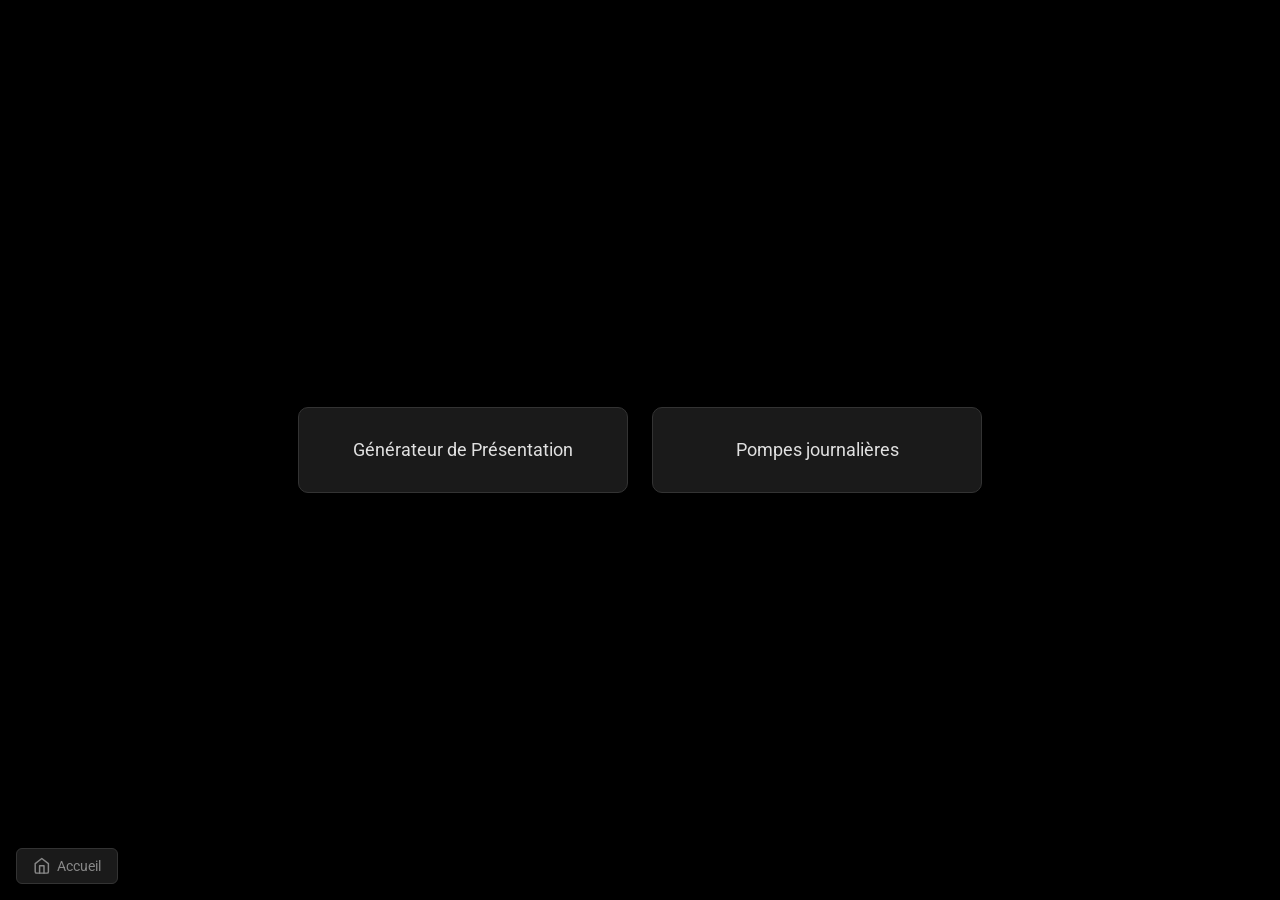
<file: index.html>
<!DOCTYPE html>
<html lang="fr">
<head>
  <meta charset="UTF-8">
  <meta name="viewport" content="width=device-width, initial-scale=1.0">
  <title>Archi-Lourd Accueil</title>
  <link rel="preconnect" href="https://fonts.googleapis.com">
  <link rel="preconnect" href="https://fonts.gstatic.com" crossorigin>
  <link href="https://fonts.googleapis.com/css2?family=Roboto:wght@400;600;700&display=swap" rel="stylesheet">
  <style>
    html, body {
      height: 100%;
      margin: 0;
      overflow: hidden;
      box-sizing: border-box;
    }
    .page-accueil {
      height: 100vh;
      min-height: 100%;
      box-sizing: border-box;
      background: #000;
      font-family: 'Roboto', sans-serif;
      display: flex;
      align-items: center;
      justify-content: center;
      padding: 2rem;
    }
    .cartes {
      display: flex;
      gap: 1.5rem;
      flex-wrap: wrap;
      justify-content: center;
      align-items: center;
    }
    .carte {
      display: block;
      width: 280px;
      max-width: 100%;
      padding: 2rem 1.5rem;
      background: #1a1a1a;
      border: 1px solid #333;
      border-radius: 10px;
      color: #e0e0e0;
      text-decoration: none;
      font-size: 1.1rem;
      text-align: center;
      transition: background 0.2s, border-color 0.2s;
    }
    .carte:hover {
      background: #252525;
      border-color: #555;
    }
    .btn-accueil {
      position: fixed;
      bottom: 1rem;
      left: 1rem;
      padding: 0.5rem 1rem;
      font-size: 0.9rem;
      color: #888;
      text-decoration: none;
      background: #1a1a1a;
      border: 1px solid #333;
      border-radius: 6px;
      z-index: 10;
      display: inline-flex;
      align-items: center;
      gap: 0.4rem;
    }
    .btn-accueil svg {
      width: 1.1rem;
      height: 1.1rem;
      flex-shrink: 0;
    }
    .btn-accueil:hover {
      color: #e0e0e0;
      background: #252525;
      border-color: #555;
    }
  </style>
</head>
<body class="page-accueil">
  <a href="index.html" class="btn-accueil" aria-label="Accueil">
    <svg xmlns="http://www.w3.org/2000/svg" viewBox="0 0 24 24" fill="none" stroke="currentColor" stroke-width="2" stroke-linecap="round" stroke-linejoin="round"><path d="M3 9l9-7 9 7v11a2 2 0 0 1-2 2H5a2 2 0 0 1-2-2z"/><polyline points="9 22 9 12 15 12 15 22"/></svg>
    <span>Accueil</span>
  </a>
  <div class="cartes">
    <a href="formulaire.html" class="carte">Générateur de Présentation</a>
    <a href="pompes.html" class="carte">Pompes journalières</a>
  </div>
</body>
</html>
</file>
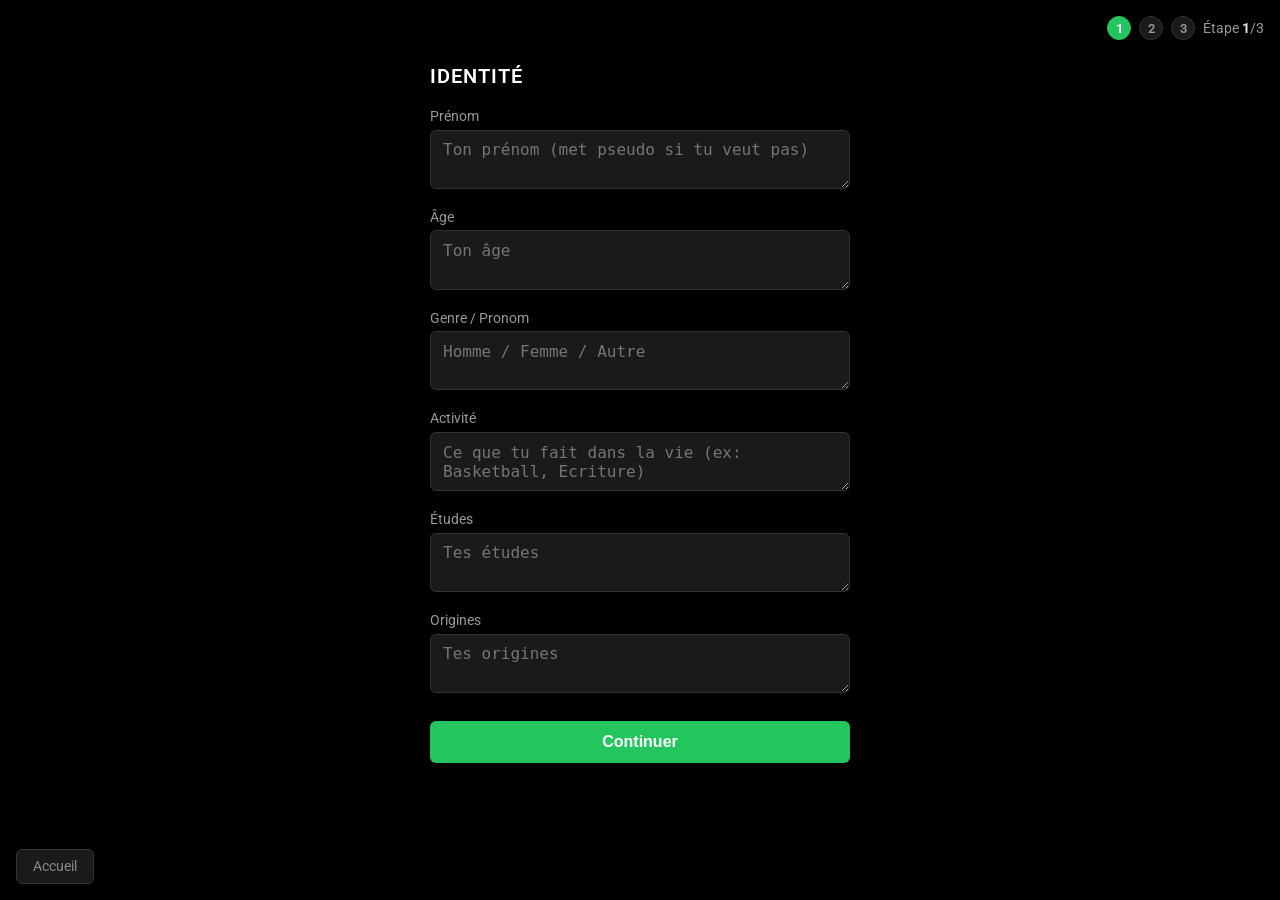
<file: formulaire.html>
<!DOCTYPE html>
<html lang="fr">
<head>
  <meta charset="UTF-8">
  <meta name="viewport" content="width=device-width, initial-scale=1.0">
  <title>Archi-Lourd Présentation</title>
  <link rel="preconnect" href="https://fonts.googleapis.com">
  <link rel="preconnect" href="https://fonts.gstatic.com" crossorigin>
  <link href="https://fonts.googleapis.com/css2?family=Roboto:wght@400;600;700&display=swap" rel="stylesheet">
  <link rel="stylesheet" href="formulaire.css">
</head>
<body>
  <div class="pastilles-etape" id="pastilles-etape" aria-hidden="true">
    <span class="pastille pastille-active" data-etape="1">1</span>
    <span class="pastille" data-etape="2">2</span>
    <span class="pastille" data-etape="3">3</span>
    <span class="pastilles-texte">Étape <strong id="etape-num">1</strong>/3</span>
  </div>
  <button type="button" class="btn-retour" id="btn-retour" title="Revenir à l'identité" aria-label="Revenir à l'identité">
    <svg class="btn-retour-fleche" xmlns="http://www.w3.org/2000/svg" width="20" height="20" viewBox="0 0 24 24" fill="none" stroke="currentColor" stroke-width="2" stroke-linecap="round" stroke-linejoin="round">
      <path d="M19 12H5M12 19l-7-7 7-7"/>
    </svg>
  </button>

  <div id="vue-identite" class="vue">
    <section class="identite">
      <h2>Identité</h2>
      <div class="champ">
        <label for="prenom">Prénom</label>
        <textarea id="prenom" name="prenom" placeholder="Ton prénom (met pseudo si tu veut pas)" rows="2"></textarea>
      </div>
      <div class="champ">
        <label for="age">Âge</label>
        <textarea id="age" name="age" placeholder="Ton âge" rows="2"></textarea>
      </div>
      <div class="champ">
        <label for="genre-pronom">Genre / Pronom</label>
        <textarea id="genre-pronom" name="genre_pronom" placeholder="Homme / Femme / Autre" rows="2"></textarea>
      </div>
      <div class="champ">
        <label for="activite">Activité</label>
        <textarea id="activite" name="activite" placeholder="Ce que tu fait dans la vie (ex: Basketball, Ecriture)" rows="2"></textarea>
      </div>
      <div class="champ">
        <label for="etudes">Études</label>
        <textarea id="etudes" name="etudes" placeholder="Tes études" rows="2"></textarea>
      </div>
      <div class="champ">
        <label for="origines">Origines</label>
        <textarea id="origines" name="origines" placeholder="Tes origines"></textarea>
      </div>
      <button type="button" class="btn-confirmer" data-vue="identite">Continuer</button>
    </section>
  </div>

  <div id="vue-personnalite" class="vue vue-cachee">
    <section class="personnalite">
      <h2>Personnalité</h2>
      <div class="champ">
        <label for="qualites">Qualités</label>
        <textarea id="qualites" name="qualites" placeholder="Tes qualités"></textarea>
      </div>
      <div class="champ">
        <label for="defauts">Défauts</label>
        <textarea id="defauts" name="defauts" placeholder="Tes défauts (soit honnête, dit tous)"></textarea>
      </div>
      <div class="champ">
        <label for="passions">Passions</label>
        <textarea id="passions" name="passions" placeholder="Tes passions (Pas un truc comme Voyager ou autre chose générique, une vraie passion)"></textarea>
      </div>
      <button type="button" class="btn-confirmer" data-vue="personnalite">Continuer</button>
    </section>
  </div>

  <div id="vue-objectifs" class="vue vue-cachee">
    <section class="objectifs">
      <h2>Objectifs</h2>
      <div class="champ">
        <label for="objectif-mois">Sur un mois</label>
        <textarea id="objectif-mois" name="objectif_mois" placeholder="Objectifs sur un mois"></textarea>
      </div>
      <div class="champ">
        <label for="objectif-an">Sur un an</label>
        <textarea id="objectif-an" name="objectif_an" placeholder="Objectifs sur un an"></textarea>
      </div>
      <div class="champ">
        <label for="objectif-vie">Dans la vie</label>
        <textarea id="objectif-vie" name="objectif_vie" placeholder="Objectifs dans la vie"></textarea>
      </div>
      <div class="champ">
        <label for="objectif-autres">Autres</label>
        <textarea id="objectif-autres" name="objectif_autres" placeholder="Autres objectifs"></textarea>
      </div>
      <button type="button" class="btn-confirmer" data-vue="objectifs">Confirmer</button>
    </section>
  </div>

  <div class="modal-overlay" id="modal-champ-vide" aria-hidden="true">
    <div class="modal-card">
      <p class="modal-card-texte">Une zone de texte n'a pas été remplie.</p>
      <p class="modal-card-question">Voulez-vous la remplir ou passer à la suite ?</p>
      <div class="modal-card-boutons">
        <button type="button" class="modal-btn modal-btn-reecrire" id="modal-btn-reecrire">Réécrire</button>
        <button type="button" class="modal-btn modal-btn-suite" id="modal-btn-suite">Passer à la suite</button>
      </div>
    </div>
  </div>

  <div id="vue-resultat" class="vue vue-cachee">
    <div class="resultat-contenu">
      <p class="resultat-invite">Cliquer sur le bloc ci-dessous pour copier le texte.</p>
      <label class="label-copier" id="label-copier" title="Cliquer pour copier"></label>
      <span class="label-copier-feedback" id="label-copier-feedback" aria-live="polite">Copié !</span>
    </div>
    <p class="message-discord">Si vous avez une idée pour améliorer le site, envoyez un DM à @thermonuclearxorgate sur Discord.</p>
  </div>

  <a href="index.html" class="btn-accueil">Accueil</a>
  <script src="formulaire.js"></script>
</body>
</html>
</file>
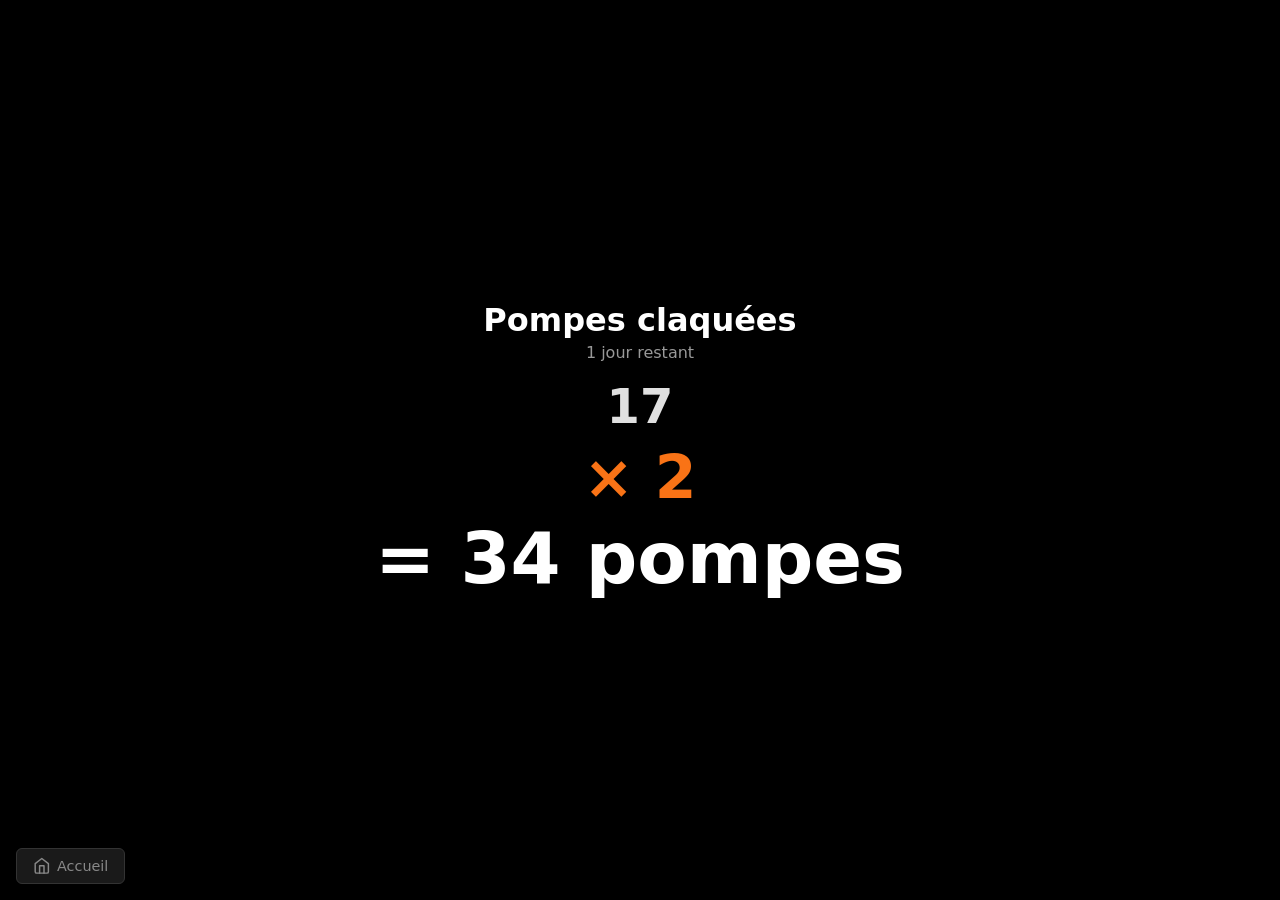
<file: pompes.html>
<!DOCTYPE html>
<html lang="fr">
<head>
  <meta charset="UTF-8">
  <meta name="viewport" content="width=device-width, initial-scale=1.0">
  <title>Archi-Lourd Pompes</title>
  <style>
    * { margin: 0; padding: 0; box-sizing: border-box; }
    html, body {
      min-height: 100%;
      background: #000;
      color: #e0e0e0;
      font-family: system-ui, sans-serif;
      display: flex;
      align-items: center;
      justify-content: center;
      padding: 2rem;
    }
    .pompes-contenu {
      text-align: center;
    }
    .pompes-variete {
      font-size: 2rem;
      font-weight: 600;
      color: #fff;
      margin-bottom: 0.25rem;
    }
    .pompes-jours-restants {
      font-size: 1rem;
      color: #999;
      margin-bottom: 1rem;
    }
    .pompes-nombre {
      font-size: 3rem;
      font-weight: 600;
      margin-bottom: 0.5rem;
    }
    .pompes-modificateur {
      font-size: 3.75rem;
      font-weight: 600;
    }
    .pompes-modificateur.x2 {
      color: #f97316;
    }
    .pompes-modificateur.x3 {
      color: #ef4444;
    }
    .pompes-modificateur.x10 {
      color: #fbbf24;
      animation: glitch 0.15s infinite;
    }
    .pompes-modificateur-valeur {
      font-size: 4.5rem;
      font-weight: 600;
      color: #fff;
      margin-top: 0.25rem;
    }
    @keyframes glitch {
      0% { transform: translate(0); text-shadow: 0 0 0 transparent; }
      20% { transform: translate(-2px, 2px); text-shadow: 2px 0 #ef4444, -2px 0 #22c55e; }
      40% { transform: translate(2px, -2px); text-shadow: -2px 0 #22c55e, 2px 0 #ef4444; }
      60% { transform: translate(-2px, -2px); text-shadow: 2px 2px #ef4444, -2px -2px #22c55e; }
      80% { transform: translate(2px, 2px); text-shadow: -2px 2px #22c55e, 2px -2px #ef4444; }
      100% { transform: translate(0); text-shadow: 0 0 0 transparent; }
    }

    .admin-overlay {
      display: none;
      position: fixed;
      inset: 0;
      z-index: 100;
      background: rgba(0, 0, 0, 0.85);
      align-items: center;
      justify-content: center;
      padding: 1rem;
    }
    .admin-overlay.visible {
      display: flex;
    }
    .admin-modal {
      background: #1a1a1a;
      border: 1px solid #333;
      border-radius: 10px;
      padding: 1.5rem;
      max-width: 360px;
      width: 100%;
    }
    .admin-modal h3 {
      color: #fff;
      margin-bottom: 1rem;
      font-size: 1.1rem;
    }
    .admin-champ {
      margin-bottom: 1rem;
    }
    .admin-champ label {
      display: block;
      font-size: 0.85rem;
      color: #999;
      margin-bottom: 0.35rem;
    }
    .admin-champ input,
    .admin-champ select {
      width: 100%;
      padding: 0.5rem 0.75rem;
      background: #252525;
      border: 1px solid #444;
      border-radius: 6px;
      color: #e0e0e0;
      font-size: 1rem;
    }
    .admin-boutons {
      display: flex;
      gap: 0.75rem;
      margin-top: 1.25rem;
    }
    .admin-boutons button {
      flex: 1;
      padding: 0.6rem 1rem;
      border-radius: 6px;
      font-size: 0.95rem;
      cursor: pointer;
      border: 1px solid #444;
      background: #252525;
      color: #e0e0e0;
    }
    .admin-boutons button:hover {
      background: #333;
    }
    .admin-boutons button.primary {
      background: #22c55e;
      border-color: #22c55e;
      color: #fff;
    }
    .admin-boutons button.primary:hover {
      background: #16a34a;
    }
    .btn-accueil {
      position: fixed;
      bottom: 1rem;
      left: 1rem;
      padding: 0.5rem 1rem;
      font-size: 0.9rem;
      color: #888;
      text-decoration: none;
      background: #1a1a1a;
      border: 1px solid #333;
      border-radius: 6px;
      z-index: 10;
      display: inline-flex;
      align-items: center;
      gap: 0.4rem;
    }
    .btn-accueil svg {
      width: 1.1rem;
      height: 1.1rem;
      flex-shrink: 0;
    }
    .btn-accueil:hover {
      color: #e0e0e0;
      background: #252525;
      border-color: #555;
    }
  </style>
</head>
<body>
  <a href="index.html" class="btn-accueil" aria-label="Accueil">
    <svg xmlns="http://www.w3.org/2000/svg" viewBox="0 0 24 24" fill="none" stroke="currentColor" stroke-width="2" stroke-linecap="round" stroke-linejoin="round"><path d="M3 9l9-7 9 7v11a2 2 0 0 1-2 2H5a2 2 0 0 1-2-2z"/><polyline points="9 22 9 12 15 12 15 22"/></svg>
    <span>Accueil</span>
  </a>
  <div class="admin-overlay" id="admin-overlay">
    <div class="admin-modal">
      <h3>Test — Modifier les valeurs</h3>
      <div class="admin-champ">
        <label for="admin-nombre">Nombre de pompes</label>
        <input type="number" id="admin-nombre" min="1" max="10000" value="50">
      </div>
      <div class="admin-champ">
        <label for="admin-variete">Type de pompes</label>
        <select id="admin-variete">
          <option value="Pompes Diamant">Pompes Diamant</option>
          <option value="Pompes sur une jambe">Pompes sur une jambe</option>
          <option value="Pompes Hindoues">Pompes Hindoues</option>
          <option value="Pompes claquées">Pompes claquées</option>
          <option value="Pompes classiques">Pompes classiques</option>
        </select>
      </div>
      <div class="admin-champ">
        <label for="admin-jours">Jours restants</label>
        <select id="admin-jours">
          <option value="0">0 jours restants</option>
          <option value="1">1 jour restant</option>
          <option value="2">2 jours restants</option>
        </select>
      </div>
      <div class="admin-champ">
        <label for="admin-modif">Modificateur</label>
        <select id="admin-modif">
          <option value="">Aucun</option>
          <option value="2">× 2</option>
          <option value="3">× 3</option>
          <option value="10">× 10</option>
        </select>
      </div>
      <div class="admin-boutons">
        <button type="button" id="admin-reset">Réinitialiser</button>
        <button type="button" class="primary" id="admin-apply">Appliquer</button>
      </div>
    </div>
  </div>

  <div class="pompes-contenu">
    <div class="pompes-variete" id="pompes-variete"></div>
    <div class="pompes-jours-restants" id="pompes-jours-restants"></div>
    <div class="pompes-nombre" id="pompes-nombre"></div>
    <div class="pompes-modificateur" id="pompes-modificateur"></div>
    <div class="pompes-modificateur-valeur" id="pompes-modificateur-valeur"></div>
  </div>
  <script>
    (function () {
      var varietes = [
        'Pompes Diamant',
        'Pompes sur une jambe',
        'Pompes Hindoues',
        'Pompes claquées',
        'Pompes classiques'
      ];

      var overrideNombre = null;
      var overrideVariete = null;
      var overrideJoursRestants = null;
      var overrideModif = null;

      var computedNombre, computedVariete, computedJoursRestants, computedModif;

      function calcValeurs() {
        var d = new Date();
        var seed = d.getFullYear() * 10000 + (d.getMonth() + 1) * 100 + d.getDate();

        function seededRandom(s) {
          var x = Math.sin(s) * 10000;
          return x - Math.floor(x);
        }

        var r = seededRandom(seed);
        var nombre = Math.floor(r * (100 - 20 + 1)) + 20;

        var epoch = new Date(2020, 0, 1);
        var diffDays = Math.floor((d - epoch) / (1000 * 60 * 60 * 24));
        var varieteIndex = Math.floor(diffDays / 3) % varietes.length;
        var variete = varietes[varieteIndex];
        var joursRestants = 2 - (diffDays % 3);
        var modificateur = null;

        if (variete === 'Pompes claquées') {
          nombre = Math.round(nombre / 2);
        }

        var rollModif = seededRandom(seed + 999);
        if (rollModif < 0.01) {
          modificateur = 10;
          nombre = nombre * 10;
        } else if (rollModif < 0.06) {
          modificateur = 3;
          nombre = nombre * 3;
        } else if (rollModif < 0.26) {
          modificateur = 2;
          nombre = nombre * 2;
        }

        computedNombre = nombre;
        computedVariete = variete;
        computedJoursRestants = joursRestants;
        computedModif = modificateur;
      }

      function getTexteJours(j) {
        return j === 1 ? '1 jour restant' : j + ' jours restants';
      }

      function afficher() {
        var nombreFinal = overrideNombre !== null ? overrideNombre : computedNombre;
        var variete = overrideVariete !== null ? overrideVariete : computedVariete;
        var joursRestants = overrideJoursRestants !== null ? overrideJoursRestants : computedJoursRestants;
        var modif = overrideModif !== null ? overrideModif : computedModif;

        var nombreAffiche = modif ? Math.floor(nombreFinal / modif) : nombreFinal;

        document.getElementById('pompes-variete').textContent = variete;
        document.getElementById('pompes-jours-restants').textContent = getTexteJours(joursRestants);
        document.getElementById('pompes-nombre').textContent = nombreAffiche + (modif ? '' : ' pompes');

        var elModif = document.getElementById('pompes-modificateur');
        var elModifValeur = document.getElementById('pompes-modificateur-valeur');
        if (modif) {
          elModif.textContent = '× ' + modif;
          elModif.className = 'pompes-modificateur x' + modif;
          elModif.style.display = '';
          elModifValeur.textContent = '= ' + nombreFinal + ' pompes';
          elModifValeur.style.display = '';
        } else {
          elModif.style.display = 'none';
          elModifValeur.style.display = 'none';
        }
      }

      calcValeurs();
      afficher();

      var keysPressed = {};
      document.addEventListener('keydown', function (e) {
        var k = (e.key || '').toLowerCase();
        keysPressed[k] = true;
        if (keysPressed['a'] && keysPressed['d'] && keysPressed['m'] && keysPressed['i'] && keysPressed['n']) {
          var modifAff = overrideModif !== null ? overrideModif : computedModif;
          var finalAff = overrideNombre !== null ? overrideNombre : computedNombre;
          document.getElementById('admin-nombre').value = modifAff ? Math.floor(finalAff / modifAff) : finalAff;
          document.getElementById('admin-variete').value = overrideVariete !== null ? overrideVariete : computedVariete;
          document.getElementById('admin-jours').value = String(overrideJoursRestants !== null ? overrideJoursRestants : computedJoursRestants);
          document.getElementById('admin-modif').value = overrideModif !== null ? String(overrideModif) : (computedModif ? String(computedModif) : '');
          document.getElementById('admin-overlay').classList.add('visible');
        }
      });
      document.addEventListener('keyup', function (e) {
        keysPressed[(e.key || '').toLowerCase()] = false;
      });

      document.getElementById('admin-apply').addEventListener('click', function () {
        var baseInput = parseInt(document.getElementById('admin-nombre').value, 10) || 1;
        overrideModif = document.getElementById('admin-modif').value ? parseInt(document.getElementById('admin-modif').value, 10) : null;
        overrideNombre = overrideModif ? baseInput * overrideModif : baseInput;
        overrideVariete = document.getElementById('admin-variete').value;
        overrideJoursRestants = parseInt(document.getElementById('admin-jours').value, 10);
        afficher();
        document.getElementById('admin-overlay').classList.remove('visible');
      });

      document.getElementById('admin-reset').addEventListener('click', function () {
        overrideNombre = null;
        overrideVariete = null;
        overrideJoursRestants = null;
        overrideModif = null;
        calcValeurs();
        afficher();
        document.getElementById('admin-overlay').classList.remove('visible');
      });
    })();
  </script>
</body>
</html>
</file>
<file: formulaire.css>
* { margin: 0; padding: 0; box-sizing: border-box; }

html, body {
  width: 100%;
  min-height: 100%;
  background: #000;
  color: #e0e0e0;
  font-family: 'Roboto', sans-serif;
  padding: 2rem;
}

.vue-cachee {
  display: none;
}

.btn-retour {
  position: fixed;
  top: 1rem;
  left: 1rem;
  width: 2.5rem;
  height: 2.5rem;
  padding: 0;
  display: none;
  align-items: center;
  justify-content: center;
  background: #1a1a1a;
  border: 1px solid #333;
  border-radius: 6px;
  color: #e0e0e0;
  font-size: 1.25rem;
  cursor: pointer;
  z-index: 10;
}

.btn-retour.visible {
  display: flex;
}

.btn-retour:hover {
  background: #2a2a2a;
  border-color: #555;
}

.pastilles-etape {
  position: fixed;
  top: 1rem;
  right: 1rem;
  display: flex;
  align-items: center;
  gap: 0.5rem;
  z-index: 10;
}

.pastilles-etape.cachee {
  display: none;
}

.pastille {
  width: 1.5rem;
  height: 1.5rem;
  display: inline-flex;
  align-items: center;
  justify-content: center;
  background: #1a1a1a;
  border: 1px solid #333;
  border-radius: 50%;
  color: #999;
  font-size: 0.8rem;
  font-weight: 600;
}

.pastille.pastille-active {
  background: #22c55e;
  border-color: #22c55e;
  color: #fff;
}

.pastilles-texte {
  font-size: 0.9rem;
  color: #999;
}

.pastilles-texte strong {
  color: #e0e0e0;
}

/* Sections formulaire : styles communs */
.identite,
.personnalite,
.objectifs {
  max-width: 420px;
  margin: 0 auto;
}

.identite h2,
.personnalite h2,
.objectifs h2 {
  color: #fff;
  font-size: 1.25rem;
  font-weight: 600;
  margin-bottom: 1.25rem;
  letter-spacing: 0.05em;
  text-transform: uppercase;
}

.identite .champ,
.personnalite .champ,
.objectifs .champ {
  margin-bottom: 1rem;
}

.identite label,
.personnalite label,
.objectifs label {
  display: block;
  font-size: 0.85rem;
  color: #999;
  margin-bottom: 0.35rem;
}

.identite input,
.identite textarea,
.personnalite input,
.personnalite textarea,
.objectifs input,
.objectifs textarea {
  width: 100%;
  padding: 0.6rem 0.75rem;
  background: #1a1a1a;
  border: 1px solid #333;
  border-radius: 6px;
  color: #e0e0e0;
  font-size: 1rem;
}

.identite input:focus,
.identite textarea:focus,
.personnalite input:focus,
.personnalite textarea:focus,
.objectifs input:focus,
.objectifs textarea:focus {
  outline: none;
  border-color: #555;
}

.identite textarea,
.personnalite textarea,
.objectifs textarea {
  min-height: 44px;
  resize: vertical;
}

.identite .btn-confirmer,
.personnalite .btn-confirmer,
.objectifs .btn-confirmer {
  width: 100%;
  margin-top: 0.5rem;
  padding: 0.75rem 1rem;
  background: #22c55e;
  color: #fff;
  border: none;
  border-radius: 6px;
  font-size: 1rem;
  font-weight: 600;
  cursor: pointer;
}

.identite .btn-confirmer:hover,
.personnalite .btn-confirmer:hover,
.objectifs .btn-confirmer:hover {
  background: #16a34a;
}

.identite .btn-confirmer--erreur,
.personnalite .btn-confirmer--erreur,
.objectifs .btn-confirmer--erreur {
  background: #dc2626 !important;
}

.identite .btn-confirmer--erreur:hover,
.personnalite .btn-confirmer--erreur:hover,
.objectifs .btn-confirmer--erreur:hover {
  background: #b91c1c !important;
}

.identite .msg-erreur,
.personnalite .msg-erreur,
.objectifs .msg-erreur {
  display: flex;
  align-items: center;
  gap: 0.4rem;
  margin-top: 0.35rem;
  color: #dc2626;
  font-size: 0.85rem;
}

.identite .msg-erreur-icone,
.personnalite .msg-erreur-icone,
.objectifs .msg-erreur-icone {
  display: inline-flex;
  align-items: center;
  justify-content: center;
  width: 1.25rem;
  height: 1.25rem;
  background: #dc2626;
  color: #fff;
  border-radius: 50%;
  font-weight: 700;
  font-size: 0.85rem;
}

.identite .msg-erreur-texte,
.personnalite .msg-erreur-texte,
.objectifs .msg-erreur-texte {
  color: #dc2626;
}

/* Vue résultat */
#vue-resultat .resultat-contenu {
  max-width: 520px;
  margin: 0 auto;
  text-align: center;
}

#vue-resultat .resultat-invite {
  margin-bottom: 0.75rem;
  font-size: 0.95rem;
  color: #999;
}

#vue-resultat .label-copier {
  display: inline-block;
  padding: 0.75rem 1.25rem;
  background: #1a1a1a;
  border: 1px solid #333;
  border-radius: 6px;
  color: #e0e0e0;
  font-size: 1rem;
  cursor: pointer;
  user-select: none;
  white-space: pre;
  text-align: left;
}

#vue-resultat .label-copier:hover {
  border-color: #555;
  background: #252525;
}

#vue-resultat .label-copier-feedback {
  display: block;
  margin-top: 0.75rem;
  font-size: 0.9rem;
  color: #22c55e;
  opacity: 0;
  transition: opacity 0.2s;
}

#vue-resultat .label-copier-feedback.visible {
  opacity: 1;
}

.message-discord {
  position: fixed;
  bottom: 1rem;
  left: 50%;
  transform: translateX(-50%);
  max-width: 90%;
  padding: 0.5rem 1rem;
  font-size: 0.85rem;
  color: #888;
  text-align: center;
  background: rgba(26, 26, 26, 0.9);
  border: 1px solid #333;
  border-radius: 6px;
}

/* Carte modale champ vide */
.modal-overlay {
  display: none;
  position: fixed;
  inset: 0;
  z-index: 100;
  background: rgba(0, 0, 0, 0.7);
  align-items: center;
  justify-content: center;
  padding: 1rem;
}

.modal-overlay.visible {
  display: flex;
}

.modal-card {
  max-width: 360px;
  width: 100%;
  padding: 1.5rem;
  background: #1a1a1a;
  border: 1px solid #333;
  border-radius: 10px;
  text-align: center;
}

.modal-card-texte {
  font-size: 1rem;
  color: #e0e0e0;
  margin-bottom: 0.5rem;
}

.modal-card-question {
  font-size: 0.95rem;
  color: #aaa;
  margin-bottom: 1.25rem;
}

.modal-card-boutons {
  display: flex;
  gap: 0.75rem;
  justify-content: center;
  flex-wrap: wrap;
}

.modal-btn {
  padding: 0.6rem 1.2rem;
  font-size: 0.95rem;
  border-radius: 6px;
  cursor: pointer;
  border: 1px solid #333;
  background: #252525;
  color: #e0e0e0;
}

.modal-btn:hover {
  background: #333;
  border-color: #555;
}

.modal-btn-suite {
  background: #22c55e;
  border-color: #22c55e;
  color: #fff;
}

.modal-btn-suite:hover {
  background: #16a34a;
  border-color: #16a34a;
}

.btn-accueil {
  position: fixed;
  bottom: 1rem;
  left: 1rem;
  padding: 0.5rem 1rem;
  font-size: 0.9rem;
  color: #888;
  text-decoration: none;
  background: #1a1a1a;
  border: 1px solid #333;
  border-radius: 6px;
  z-index: 10;
  display: inline-flex;
  align-items: center;
  gap: 0.4rem;
}
.btn-accueil svg {
  width: 1.1rem;
  height: 1.1rem;
  flex-shrink: 0;
}
.btn-accueil:hover {
  color: #e0e0e0;
  background: #252525;
  border-color: #555;
}
</file>
